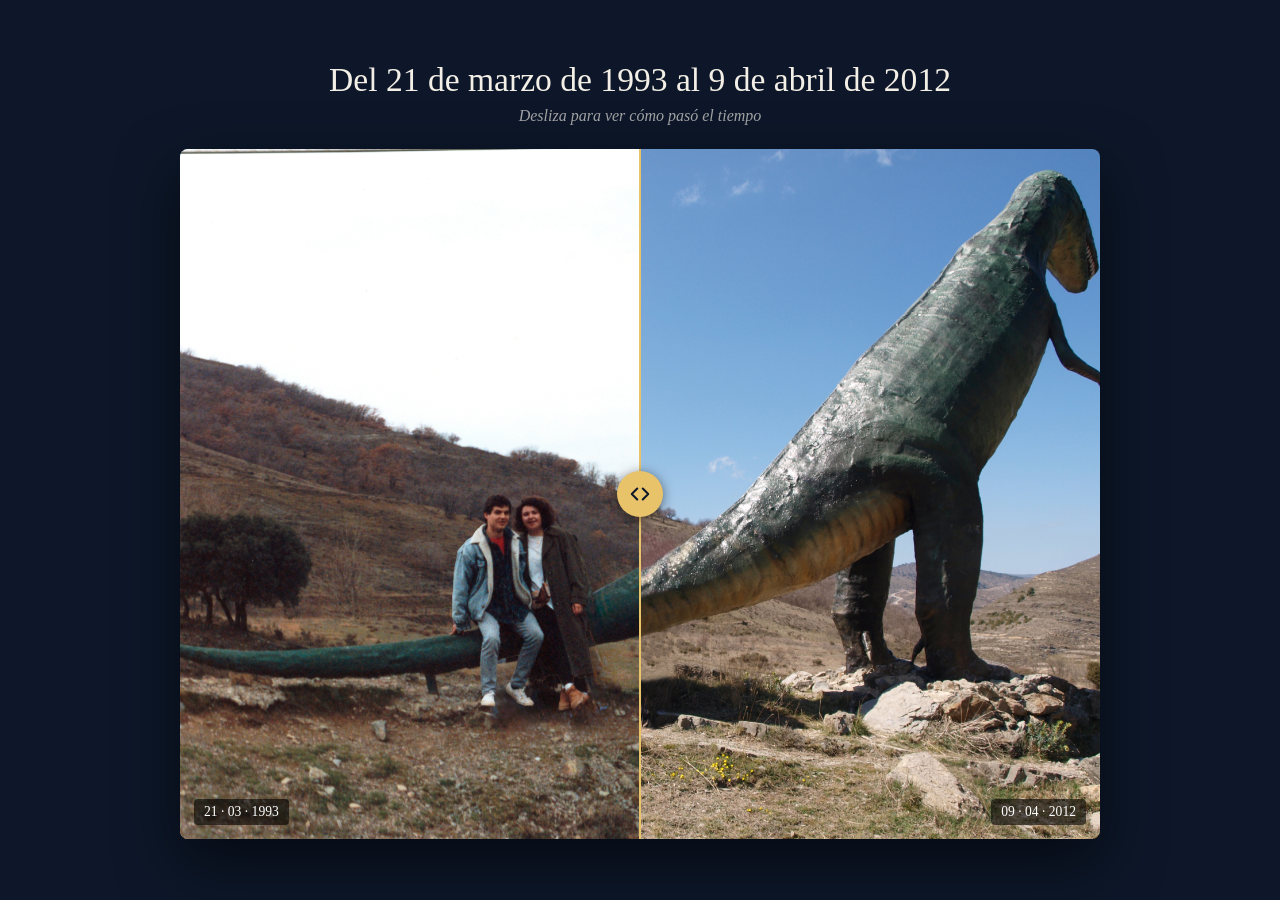
<file: index.html>
<!DOCTYPE html>
<html lang="es">
<head>
  <meta charset="UTF-8">
  <meta name="viewport" content="width=device-width, initial-scale=1">
  <title>1993 – 2012</title>
  <style>
.cmp-body {
  margin: 0;
  min-height: 100vh;
  display: flex;
  align-items: center;
  justify-content: center;
  padding: 24px 16px;
  box-sizing: border-box;
  background: #0d1729;
  color: #f3efe6;
  font-family: Georgia, "Times New Roman", serif;
}
.cmp-body *, .cmp-body *::before, .cmp-body *::after { box-sizing: border-box; }

.cmp-pagina { width: 100%; max-width: 920px; text-align: center; }
.cmp-titulo { margin: 0; font-size: clamp(1.3rem, 3.6vw, 2.1rem); font-weight: 400; }
.cmp-subtitulo { margin: 8px 0 24px; opacity: .65; font-style: italic; }

.cmp-slider {
  --pos: 50%;
  position: relative;
  width: 100%;
  aspect-ratio: 4 / 3;      /* ajusta a la proporción de tus fotos */
  overflow: hidden;
  border-radius: 8px;
  background: #000;
  user-select: none;
  -webkit-user-select: none;
  box-shadow: 0 24px 60px rgba(0,0,0,.55);
}
.cmp-img {
  position: absolute;
  top: 0; left: 0;
  width: 100%; height: 100%;
  object-fit: cover;
  display: block;
}
.cmp-capa {
  position: absolute;
  top: 0; left: 0;
  width: 100%; height: 100%;
  clip-path: inset(0 calc(100% - var(--pos)) 0 0);
}

.cmp-asa {
  position: absolute;
  top: 0; bottom: 0;
  left: var(--pos);
  width: 0;
  pointer-events: none;
}
.cmp-linea {
  position: absolute;
  top: 0; bottom: 0; left: -1px;
  width: 2px;
  background: #e8c36a;
}
.cmp-boton {
  position: absolute;
  top: 50%; left: 0;
  transform: translate(-50%, -50%);
  width: 46px; height: 46px;
  border-radius: 50%;
  background: #e8c36a;
  color: #0d1729;
  display: flex;
  align-items: center;
  justify-content: center;
  box-shadow: 0 2px 12px rgba(0,0,0,.5);
}

.cmp-fecha {
  position: absolute;
  bottom: 14px;
  padding: 5px 10px;
  border-radius: 4px;
  background: rgba(0,0,0,.6);
  color: #fff;
  font-size: .85rem;
  pointer-events: none;
}
.cmp-fecha-izq { left: 14px; }
.cmp-fecha-der { right: 14px; }

/* control invisible que recibe ratón, dedo y teclado */
.cmp-rango {
  position: absolute;
  top: 0; left: 0;
  width: 100%; height: 100%;
  margin: 0; padding: 0;
  opacity: 0;
  cursor: ew-resize;
  -webkit-appearance: none;
  appearance: none;
  background: transparent;
}
.cmp-slider:focus-within .cmp-boton { outline: 3px solid #fff; outline-offset: 3px; }

</style>
</head>
<body class="cmp-body">
  <main class="cmp-pagina">
    <h1 class="cmp-titulo">Del 21 de marzo de 1993 al 9 de abril de 2012</h1>
    <p class="cmp-subtitulo">Desliza para ver cómo pasó el tiempo</p>

    <div class="cmp-slider" id="cmpSlider">
      <img class="cmp-img" src="Familia 2012.png" alt="Los padres con sus tres hijos, 9 de abril de 2012" draggable="false">

      <div class="cmp-capa" id="cmpCapa">
        <img class="cmp-img" src="Padres 1993.png" alt="Los padres, 21 de marzo de 1993" draggable="false">
      </div>

      <span class="cmp-fecha cmp-fecha-izq">21 · 03 · 1993</span>
      <span class="cmp-fecha cmp-fecha-der">09 · 04 · 2012</span>

      <div class="cmp-asa">
        <span class="cmp-linea"></span>
        <span class="cmp-boton">
          <svg viewBox="0 0 24 24" width="22" height="22" fill="none" stroke="currentColor" stroke-width="2.2" stroke-linecap="round" stroke-linejoin="round"><path d="M9 6l-6 6 6 6M15 6l6 6-6 6"/></svg>
        </span>
      </div>

      <input class="cmp-rango" id="cmpRango" type="range" min="0" max="100" value="50" aria-label="Comparar las dos fotos">
    </div>
  </main>
  <script>
const slider = document.getElementById('cmpSlider');
const rango = document.getElementById('cmpRango');

function actualizar() {
  slider.style.setProperty('--pos', rango.value + '%');
}

rango.addEventListener('input', actualizar);
actualizar();

</script>
</body>
</html>
</file>
